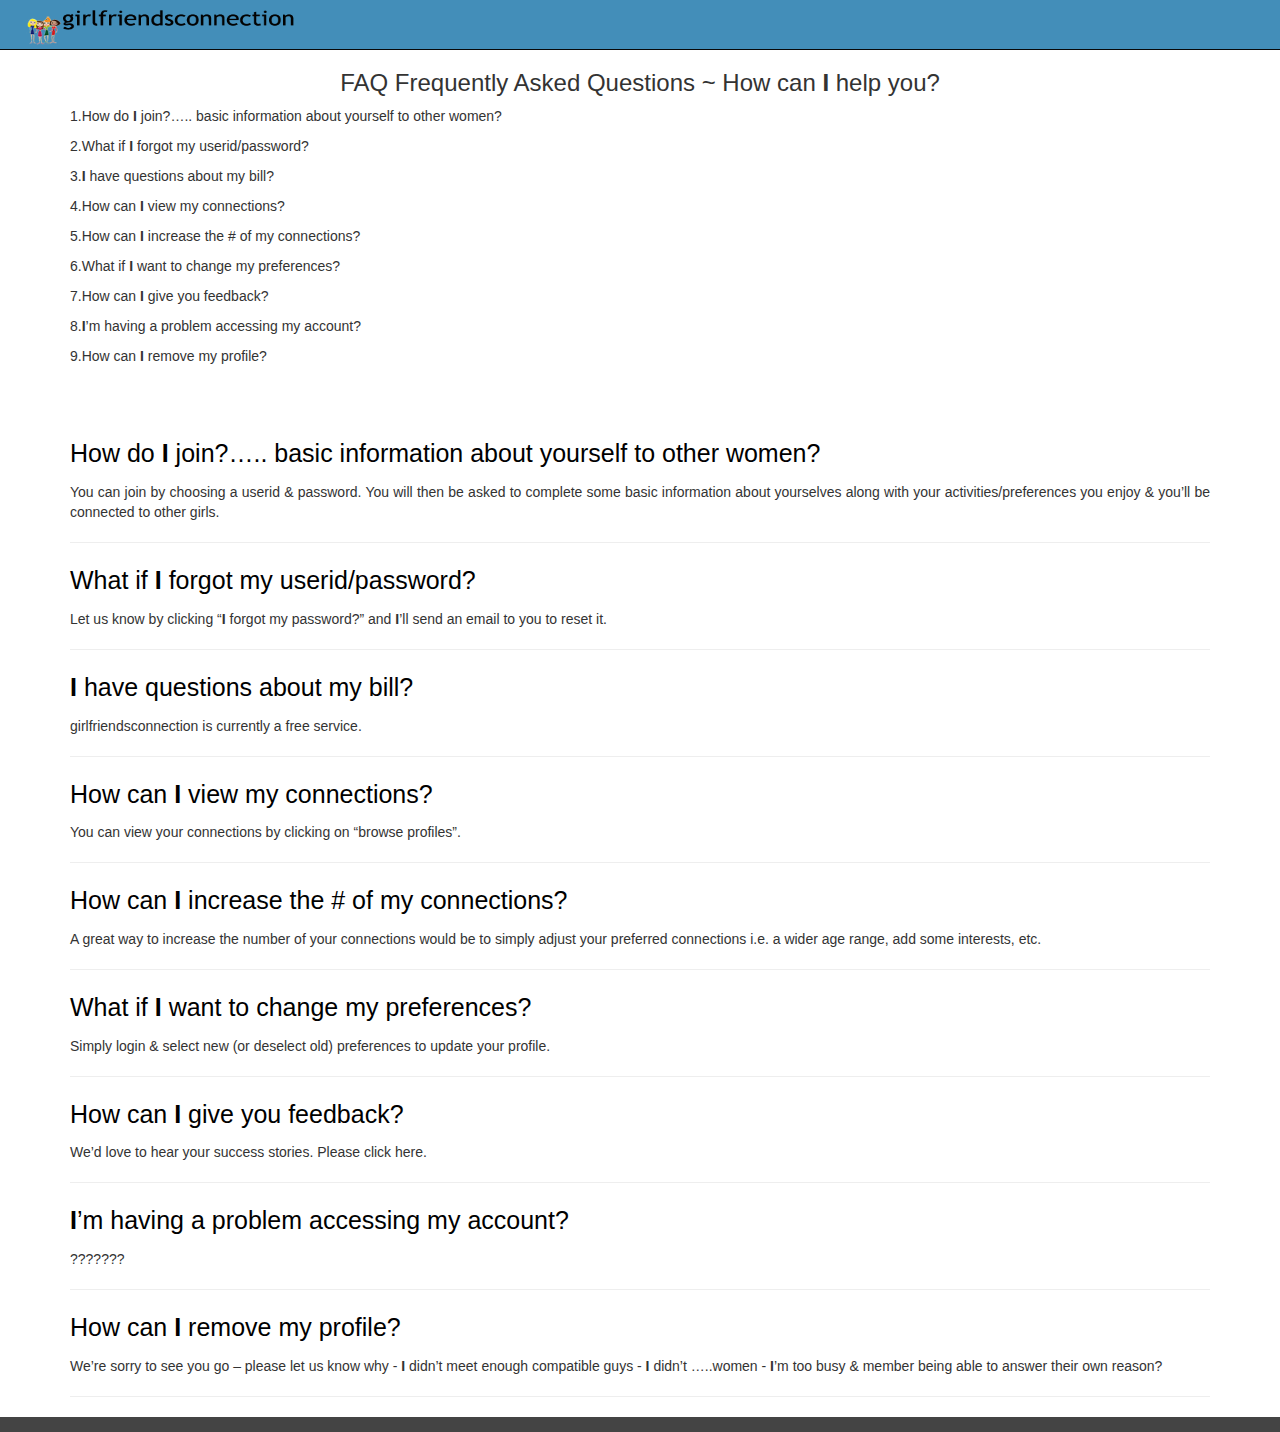
<file: FAQ - Copy.html>
<!DOCTYPE html>

<html xmlns="http://www.w3.org/1999/xhtml">
<head runat="server">
<meta charset="utf-8">
<title>FAQ</title>
<meta name="description" content="">
<meta name="viewport" content="width=device-width, initial-scale=1">

<!-- <meta name="author" content=" studio"> -->
<meta name="viewport" content="width=device-width">
<link rel="stylesheet" href="css/style.css">
<link href="css/min768.css" rel="stylesheet" />
<link href='http://fonts.googleapis.com/css?family=Roboto+Slab:400,700,300|Roboto:400,500,300italic,300|Damion' rel='stylesheet' type='text/css'>
  <link rel="stylesheet" href="http://maxcdn.bootstrapcdn.com/bootstrap/3.3.4/css/bootstrap.min.css">
  <script src="https://ajax.googleapis.com/ajax/libs/jquery/1.11.1/jquery.min.js"></script>
  <script src="http://maxcdn.bootstrapcdn.com/bootstrap/3.3.4/js/bootstrap.min.js"></script>
<style>
p{
text-align:justify;
}
#p1{
font:bold;
color:black;
font-size:25px;
}
#p2{
text-align:center;
}
#p3{
float:right;
}
</style>
</head>
<body style="background: url('http://betabullsapp.github.io/ddc/images/bubles.png') no-repeat 50% 50%;">
    <!-- BEGIN HEADER -->
   <nav class="navbar navbar-inverse navbar-fixed-top" style="background-color:#438eb9">
  <div class="container-fluid" style="margin-top:10px">
    <div class="navbar-header">
      <img src="images/girlfriendslogo.png" style="width:280px;height:35px;"/>
    </div>
    
  </div>
</nav>
  
	<section style="padding:50px 0 0 0">
	  <div class="container" >
	       <h3>FAQ Frequently Asked Questions  ~ How can <b>I</b> help you? </h3>
	       <p>1.How do <b>I</b> join?….. basic information about yourself to other women?</p>
		  <p>2.What if <b>I</b> forgot my userid/password?</p>
		  <p>3.<b>I</b > have questions about my bill?</p>
		  <p>4.How can <b>I</b> view my connections?</p>
		  <p>5.How can <b>I</b> increase the # of my connections?</p>
		  <p>6.What if <b>I</b> want to change my preferences?</p>
		  <p>7.How can <b>I</b> give you feedback? </p>
		  <p>8.<b>I</b>’m having a problem accessing my account?</p>
		  <p>9.How can <b>I</b> remove my profile?</p>
		 <!--  <p>10.How can i stop email notifications?</p> -->
		  <br><br><br>
		  
		  
		  
		  
		  <p id="p1">How do <b>I</b> join?….. basic information about yourself to other women?</p>
		  <p>You can join by choosing a userid & password. You will then be asked to complete some basic information about yourselves along with your activities/preferences you enjoy & you’ll be connected to other girls.</p><hr>
		  <p id="p1">What if <b>I</b> forgot my userid/password?</p>
		  <p>Let us know by clicking “<b>I</b> forgot my password?” and <b>I</b>’ll send an email to you to reset it.</p><hr>
		  <p id="p1"><b>I</b> have questions about my bill?</p>
		  <p>girlfriendsconnection is currently a free service.</p><hr>
		  <p id="p1">How can <b>I</b> view my connections?</p>
		  <p>You can view your connections by clicking on “browse profiles”.</p><hr>
		  <p id="p1">How can <b>I</b> increase the # of my connections?</p>
		  <p>A great way to increase the number of your connections would be to simply adjust your preferred connections i.e. a wider age range, add some interests, etc.<p><hr>
		  
		  <p id="p1">What if <b>I</b> want to change my preferences?</p>
		  <p>Simply login & select new (or deselect old) preferences to update your profile.</p><hr>
		  <p id="p1">How can <b>I</b> give you feedback? </p>
		  <p>We’d love to hear your success stories.  Please click here.</p><hr>
		  <p id="p1"><b>I</b>’m having a problem accessing my account?</p>
		  <p>???????</p><hr>
		  <p id="p1">How can <b>I</b> remove my profile?</p>
		 <p> We’re sorry to see you go – please let us know why   
                -   <b>I</b> didn’t meet enough compatible guys
				-   <b>I</b> didn’t …..women
				
                 -  <b>I</b>’m too busy & member being able to answer their own reason?</p><hr>
		  <!-- <p id="p1">how can i stop email notifications?</p> -->
		  
		 
		  
		  
		  
		  
		  
		  
		  
		  
		  
		  
		  
		  
		  
		  
		  
		  
		  
		  
		  
	 </div>
		
	  </section> 
	 
      
  <div id="to_the_top"></div>
   <footer>
    <div class="container">
      <!-- Begin of  .social --> 
     <!-- <small> &copy; Copyright 2015 <a href="http://www.kjconnections.com/">kjconnections.com</a></small>	-->
    </div>
  </footer>
<div>

  <!-- JavaScript at the bottom for fast page loading -->
  <script src="js/jquery-1.10.2.min.js"></script>
  <script src="js/jquery.autosize.js"></script>
  <script src="js/selectivizr-min.js"></script>
  <script src="js/jquery.flexisel.js"></script>
  <script src="js/jquery.flexslider-min.js"></script>
  <script src="js/jquery.inview.min.js"></script>
  <script src="js/jquery.colorbox-min.js"></script>
  <script src="js/jquery.validate.js"></script>
  <script src="js/init.js"></script>

  <!-- Make visible media queries to IE7 , IE8 (visible only on server or localhost) -->
    <link href="http://externalcdn.com/respond-proxy.html" id="respond-proxy" rel="respond-proxy" />
    <script src="js/respond.src.js"></script>
    <script src="js/modernizr-2.6.2.js"></script>
   
<style>
.carousel-inner {
    position: relative !important;
    overflow: hidden !important;
    width: 100% !important;
}
</style>


</body>
</html>
</file>
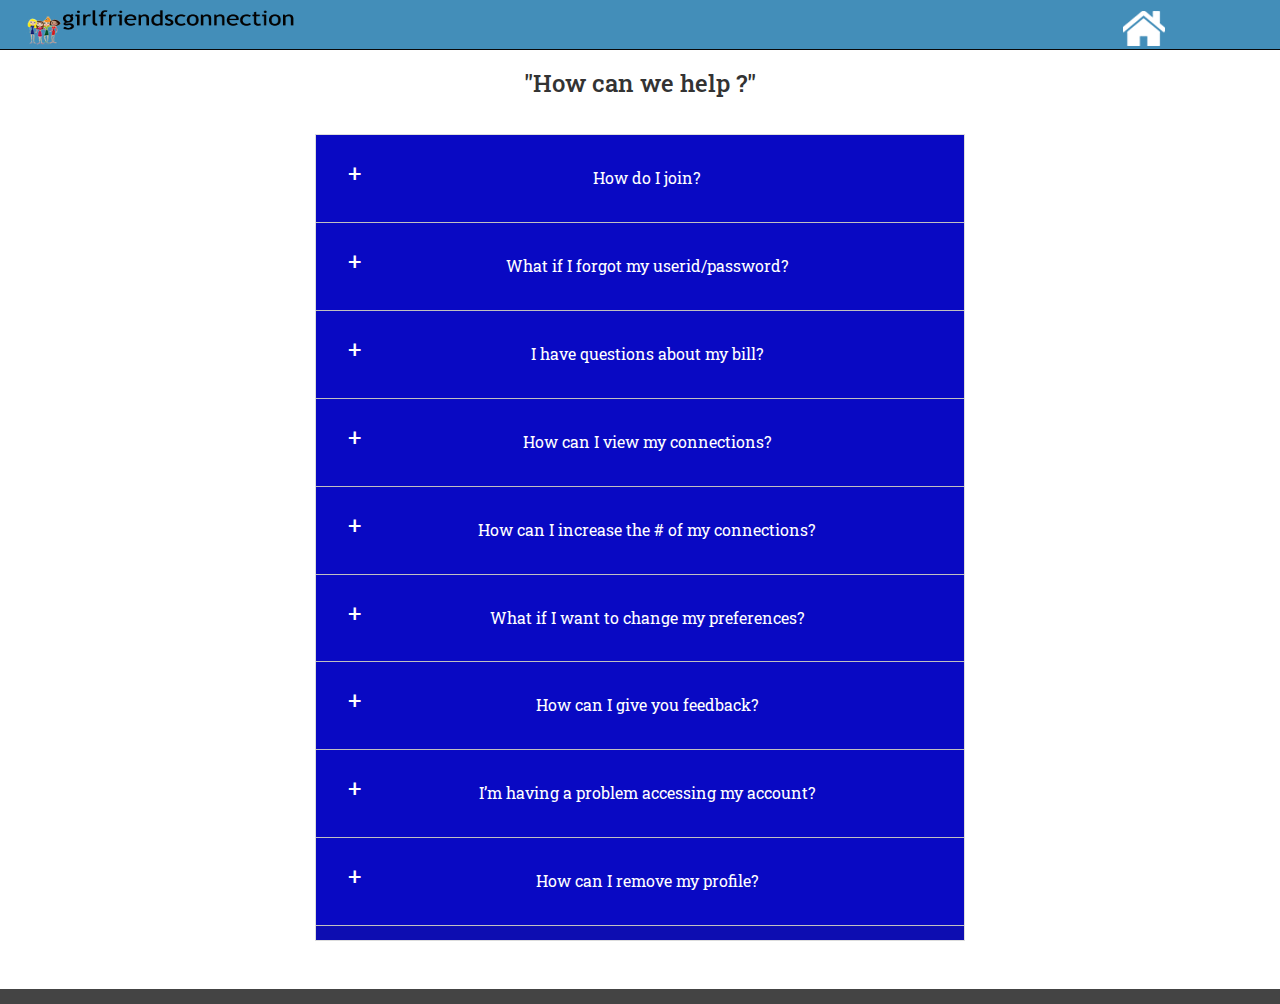
<file: FAQ1.html>
<!DOCTYPE html>

<html xmlns="http://www.w3.org/1999/xhtml">
<head runat="server">
<meta charset="utf-8">
<title>FAQ</title>
<meta name="description" content="">
<meta name="viewport" content="width=device-width, initial-scale=1">

<!-- <meta name="author" content=" studio"> -->
<meta name="viewport" content="width=device-width">
<link rel="stylesheet" href="css/style.css">
<link href="css/min768.css" rel="stylesheet" />
<link href='http://fonts.googleapis.com/css?family=Roboto+Slab:400,700,300|Roboto:400,500,300italic,300|Damion' rel='stylesheet' type='text/css'>
  <link rel="stylesheet" href="http://maxcdn.bootstrapcdn.com/bootstrap/3.3.4/css/bootstrap.min.css">
  <script src="https://ajax.googleapis.com/ajax/libs/jquery/1.11.1/jquery.min.js"></script>
  <script src="http://maxcdn.bootstrapcdn.com/bootstrap/3.3.4/js/bootstrap.min.js"></script>
<style>
p{
text-align:justify;
}
#p1{
font:bold;
color:black;
font-size:25px;
}
#p2{
text-align:center;
}
#p3{
float:right;
}

<!-- accordion -->
* {
  -moz-box-sizing: border-box;
  -webkit-box-sizing: border-box;
  box-sizing: border-box;
}

body { font-family: "Roboto Slab", serif; }

h1 {
  font-size: 2em;
  padding: 1em;
  text-align: center;
  font-family:inherit;
}

.accordion dl { border: 1px solid #ddd; }

.accordion dl:after {
  content: "";
  display: block;
  height: 1em;
  width: 100%;
  background-color: #0D0DB1
}

.accordion dt > a {
  text-align: center;
  font-weight: 400;
  padding: 2em;
  display: block;
  text-decoration: none;
  color: #fff;
  -webkit-transition: background-color 0.5s ease-in-out;
  -moz-transition: background-color 0.5s ease-in-out;
  transition: background-color 0.5s ease-in-out;
      font-family: "Roboto Slab", serif;
    font-size: 16px;
}

.accordion dd {
  background-color: #eee;
  font-size: 1em;
  line-height: 1.5em;
}

.accordion dd > p {
  padding: 1em 2em 1em 2em;
  margin: 0;
}

.accordion {
  position: relative;
  background-color: #eee;
}

.container1 {
  max-width: 650px;
  margin: 0 auto;
  padding: 2em 0 2em 0;
}

.accordionTitle {
  background-color: #0909C3;
    border-bottom: 1px solid #C1C0C0;
}

.accordionTitle:before {
  content: "+";
  font-size: 1.5em;
  line-height: 0.5em;
  float: left;
  -moz-transition: -moz-transform 0.3s ease-in-out;
  -o-transition: -o-transform 0.3s ease-in-out;
  -webkit-transition: -webkit-transform 0.3s ease-in-out;
  transition: transform 0.3s ease-in-out;
}

.accordionTitle:hover { background-color: #0D0DB1; }

.accordionTitleActive { background-color: #0D0DB1; }

.accordionTitleActive:before {
  -webkit-transform: rotate(-225deg);
  -moz-transform: rotate(-225deg);
  transform: rotate(-225deg);
}

.accordionItem {
  height: auto;
  overflow: hidden;
}
@media all {

.accordionItem {
  max-height: 50em;
  -moz-transition: max-height 1s;
  -o-transition: max-height 1s;
  -webkit-transition: max-height 1s;
  transition: max-height 1s;
}
}
@media screen and (min-width: 48em) {

.accordionItem {
  max-height: 15em;
  -moz-transition: max-height 0.5s;
  -o-transition: max-height 0.5s;
  -webkit-transition: max-height 0.5s;
  transition: max-height 0.5s;
}
}

.accordionItemCollapsed { max-height: 0; }

.animateIn {
  -webkit-animation-name: accordionIn;
  -webkit-animation-duration: 0.65s;
  -webkit-animation-iteration-count: 1;
  -webkit-animation-direction: normal;
  -webkit-animation-timing-function: ease-in-out;
  -webkit-animation-fill-mode: both;
  -webkit-animation-delay: 0s;
  -moz-animation-name: normal;
  -moz-animation-duration: 0.65s;
  -moz-animation-iteration-count: 1;
  -moz-animation-direction: alternate;
  -moz-animation-timing-function: ease-in-out;
  -moz-animation-fill-mode: both;
  -moz-animation-delay: 0s;
  animation-name: accordionIn;
  animation-duration: 0.65s;
  animation-iteration-count: 1;
  animation-direction: normal;
  animation-timing-function: ease-in-out;
  animation-fill-mode: both;
  animation-delay: 0s;
}

.animateOut {
  -webkit-animation-name: accordionOut;
  -webkit-animation-duration: 0.75s;
  -webkit-animation-iteration-count: 1;
  -webkit-animation-direction: alternate;
  -webkit-animation-timing-function: ease-in-out;
  -webkit-animation-fill-mode: both;
  -webkit-animation-delay: 0s;
  -moz-animation-name: accordionOut;
  -moz-animation-duration: 0.75s;
  -moz-animation-iteration-count: 1;
  -moz-animation-direction: alternate;
  -moz-animation-timing-function: ease-in-out;
  -moz-animation-fill-mode: both;
  -moz-animation-delay: 0s;
  animation-name: accordionOut;
  animation-duration: 0.75s;
  animation-iteration-count: 1;
  animation-direction: alternate;
  animation-timing-function: ease-in-out;
  animation-fill-mode: both;
  animation-delay: 0s;
}
 @-webkit-keyframes 
accordionIn {  0% {
 opacity: 0;
 -webkit-transform: scale(0.8);
}
 100% {
 opacity: 1;
 -webkit-transform: scale(1);
}
}
@-moz-keyframes 
accordionIn {  0% {
 opacity: 0;
 -moz-transform: scale(0.8);
}
 100% {
 opacity: 1;
 -moz-transform: scale(1);
}
}
@keyframes 
accordionIn {  0% {
 opacity: 0;
 transform: scale(0.8);
}
 100% {
 opacity: 1;
 transform: scale(1);
}
}
@-webkit-keyframes 
accordionOut {  0% {
 opacity: 1;
 -webkit-transform: scale(1);
}
 100% {
 opacity: 0;
 -webkit-transform: scale(0.8);
}
}
@-moz-keyframes 
accordionOut {  0% {
 opacity: 1;
 -moz-transform: scale(1);
}
 100% {
 opacity: 0;
 -moz-transform: scale(0.8);
}
}
@keyframes 
accordionOut {  0% {
 opacity: 1;
 transform: scale(1);
}
 100% {
 opacity: 0;
 transform: scale(0.8);
}
}
<!-- End -->

</style>
</head>
<body style="background: url('http://betabullsapp.github.io/ddc/images/bubles.png') no-repeat 50% 50%;">
    <!-- BEGIN HEADER -->
   <nav class="navbar navbar-inverse navbar-fixed-top" style="background-color:#438eb9">
  <div class="container-fluid" style="margin-top:10px">
    <div class="navbar-header">
      <a href="index.html"> <img src="images/girlfriendslogo.png" style="width:280px;height:35px;"/></a>
    </div>
    <a href="index.html"><img src="images/home.png" align="right" style="margin-right:100px;"></a>
  </div>
</nav>
  
	<section style="padding:50px 0 0 0">
	  <div class="container" >
	       <h3>"How can we help ?"</h3>
	      <div class="container1">
  <!-- <h1>FAQ Frequently Asked Questions ~ How can we help you?</h1> -->

  <div class="accordion">
    <dl>
      <dt><a class="accordionTitle" href="#">How do I join?</a></dt>
      <dd class="accordionItem accordionItemCollapsed">
        <p>You can join by choosing a userid & password. You will then be
asked to complete some basic information about yourself along with 
activities/preferences you enjoy & you’ll be connected to other 
women.</p>
      </dd>
      <dt><a href="#" class="accordionTitle">What if I forgot my userid/password?</a></dt>
      <dd class="accordionItem accordionItemCollapsed">
        <p>Let us know by clicking “I forgot my password” and we’ll send an 

email to you to reset it.</p>
      </dd>
      <dt><a href="#" class="accordionTitle">I have questions about my bill?</a></dt>
      <dd class="accordionItem accordionItemCollapsed">
        <p>girlfriendsconnection is currently a free service.</p>
      </dd>
	  <dt><a href="#" class="accordionTitle">How can I view my connections?</a></dt>
      <dd class="accordionItem accordionItemCollapsed">
        <p>You can view your connections by clicking on “browse profiles”.</p>
      </dd>
	  <dt><a href="#" class="accordionTitle">How can I increase the # of my connections?</a></dt>
      <dd class="accordionItem accordionItemCollapsed">
        <p>A great way to increase the number of your connections would be to simply adjust your preferred connections i.e. a wider age range, add some interests, etc.</p>
      </dd>
	  <dt><a href="#" class="accordionTitle">What if I want to change my preferences?</a></dt>
      <dd class="accordionItem accordionItemCollapsed">
        <p>Simply login & select new (or deselect old) preferences to update 

your profile.</p>
      </dd>
	  <dt><a href="#" class="accordionTitle">How can I give you feedback?</a></dt>
      <dd class="accordionItem accordionItemCollapsed">
        <p>We’d love to hear your success stories. Please provide your feedback through <a href="index.html" style="color:#438eb9">"Contact Us"</a> form.</p>
      </dd>
	  <dt><a href="#" class="accordionTitle">I’m having a problem accessing my account?</a></dt>
      <dd class="accordionItem accordionItemCollapsed">
        <p>Please write to us through <a href="index.html" style="color:#438eb9">"Contact Us" </a>form regarding the issue you are facing. We will be happy to help you.</p>
      </dd>
	  <dt><a href="#" class="accordionTitle">How can I remove my profile?</a></dt>
      <dd class="accordionItem accordionItemCollapsed">
        <p>You can delete your account by clicking on "Delete Account" from your profile page.</p>
      </dd>
    </dl>
  </div>
</div>
	 </div>
		
	  </section> 
	 
      
  <div id="to_the_top"></div>
   <footer>
    <div class="container">
      <!-- Begin of  .social --> 
     <!-- <small> &copy; Copyright 2015 <a href="http://www.kjconnections.com/">kjconnections.com</a></small>	-->
    </div>
  </footer>
<div>

  <!-- JavaScript at the bottom for fast page loading -->
  <script src="js/jquery-1.10.2.min.js"></script>
  <script src="js/jquery.autosize.js"></script>
  <script src="js/selectivizr-min.js"></script>
  <script src="js/jquery.flexisel.js"></script>
  <script src="js/jquery.flexslider-min.js"></script>
  <script src="js/jquery.inview.min.js"></script>
  <script src="js/jquery.colorbox-min.js"></script>
  <script src="js/jquery.validate.js"></script>
  <script src="js/init.js"></script>

  <!-- Make visible media queries to IE7 , IE8 (visible only on server or localhost) -->
    <link href="http://externalcdn.com/respond-proxy.html" id="respond-proxy" rel="respond-proxy" />
    <script src="js/respond.src.js"></script>
    <script src="js/modernizr-2.6.2.js"></script>
   
<style>
.carousel-inner {
    position: relative !important;
    overflow: hidden !important;
    width: 100% !important;
}
</style>
<script>
/*!
 * classie - class helper functions
 * from bonzo https://github.com/ded/bonzo
 * 
 * classie.has( elem, 'my-class' ) -> true/false
 * classie.add( elem, 'my-new-class' )
 * classie.remove( elem, 'my-unwanted-class' )
 * classie.toggle( elem, 'my-class' )
 */

/*jshint browser: true, strict: true, undef: true */
/*global define: false */

( function( window ) {

'use strict';

// class helper functions from bonzo https://github.com/ded/bonzo

function classReg( className ) {
  return new RegExp("(^|\\s+)" + className + "(\\s+|$)");
}

// classList support for class management
// altho to be fair, the api sucks because it won't accept multiple classes at once
var hasClass, addClass, removeClass;

if ( 'classList' in document.documentElement ) {
  hasClass = function( elem, c ) {
    return elem.classList.contains( c );
  };
  addClass = function( elem, c ) {
    elem.classList.add( c );
  };
  removeClass = function( elem, c ) {
    elem.classList.remove( c );
  };
}
else {
  hasClass = function( elem, c ) {
    return classReg( c ).test( elem.className );
  };
  addClass = function( elem, c ) {
    if ( !hasClass( elem, c ) ) {
      elem.className = elem.className + ' ' + c;
    }
  };
  removeClass = function( elem, c ) {
    elem.className = elem.className.replace( classReg( c ), ' ' );
  };
}

function toggleClass( elem, c ) {
  var fn = hasClass( elem, c ) ? removeClass : addClass;
  fn( elem, c );
}

var classie = {
  // full names
  hasClass: hasClass,
  addClass: addClass,
  removeClass: removeClass,
  toggleClass: toggleClass,
  // short names
  has: hasClass,
  add: addClass,
  remove: removeClass,
  toggle: toggleClass
};

// transport
if ( typeof define === 'function' && define.amd ) {
  // AMD
  define( classie );
} else {
  // browser global
  window.classie = classie;
}

})( window );

//fake jQuery
var $ = function(selector){
  return document.querySelector(selector);
}
var accordion = $('.accordion');





//add event listener to all anchor tags with accordion title class
accordion.addEventListener("click",function(e) {
  e.stopPropagation();
  e.preventDefault();
  if(e.target && e.target.nodeName == "A") {
    var classes = e.target.className.split(" ");
    if(classes) {
      for(var x = 0; x < classes.length; x++) {
        if(classes[x] == "accordionTitle") {
          var title = e.target;

          //next element sibling needs to be tested in IE8+ for any crashing problems
          var content = e.target.parentNode.nextElementSibling;
          
          //use classie to then toggle the active class which will then open and close the accordion
         
          classie.toggle(title, 'accordionTitleActive');
          //this is just here to allow a custom animation to treat the content
          if(classie.has(content, 'accordionItemCollapsed')) {
            if(classie.has(content, 'animateOut')){
              classie.remove(content, 'animateOut');
            }
            classie.add(content, 'animateIn');

          }else{
             classie.remove(content, 'animateIn');
             classie.add(content, 'animateOut');
          }
          //remove or add the collapsed state
          classie.toggle(content, 'accordionItemCollapsed');



          
        }
      }
    }
    
  }
});
</script>
<script>
  (function(i,s,o,g,r,a,m){i['GoogleAnalyticsObject']=r;i[r]=i[r]||function(){
  (i[r].q=i[r].q||[]).push(arguments)},i[r].l=1*new Date();a=s.createElement(o),
  m=s.getElementsByTagName(o)[0];a.async=1;a.src=g;m.parentNode.insertBefore(a,m)
  })(window,document,'script','//www.google-analytics.com/analytics.js','ga');

  ga('create', 'UA-46156385-1', 'cssscript.com');
  ga('send', 'pageview');

</script>

</body>
</html>
</file>
<file: css/style.css>
/* --------------------------------------------------------------------------------------
+
+   AUTHOR: ThemeStreet.net - support@themestreet.net
+
-------------------------------------------------------------------------------------- */
/* --------------------------------------------------------------------------------------
+
+ BASIC STYLES
+
-------------------------------------------------------------------------------------- */
html, body, div, span, applet, object, iframe,
h1, h2, h3, h4, h5, h6, p, blockquote, pre,
a, abbr, acronym, address, big, cite, code,
del, dfn, em, img, ins, kbd, q, s, samp,
small, strike, strong, sub, sup, tt, var,
b, u, i, center,
dl, dt, dd, ol, ul, li,
fieldset, form, label, legend,
table, caption, tbody, tfoot, thead, tr, th, td,
article, aside, canvas, details, embed,
figure, figcaption, footer, header, hgroup,
menu, nav, output, ruby, section, summary,
time, mark, audio, video {
  margin: 0;
  padding: 0;
  border: 0;
  font-size: 100%;
  font: inherit;
  vertical-align: baseline;
}

body {
  line-height: 1;
}

ol, ul {
  list-style: none;
}

table {
  border-collapse: collapse;
  border-spacing: 0;
}

caption, th, td {
  text-align: left;
  font-weight: normal;
  vertical-align: middle;
}

q, blockquote {
  quotes: none;
}
q:before, q:after, blockquote:before, blockquote:after {
  content: "";
  content: none;
}

a img {
  border: none;
}

article, aside, details, figcaption, figure, footer, header, hgroup, menu, nav, section, summary {
  display: block;
}

/* --------------------------------------------------------------------------------------
+
+ VARIABLES
+
-------------------------------------------------------------------------------------- */
/* --------------------------------------------------------------------------------------
+
+ MIXINS
+
-------------------------------------------------------------------------------------- */
/* LINE-HIGH */
/* BOX SIZING */
/* HIDE TEXT*/
body {
  color: #5e5e5b;
  font-family: "Roboto", sans-serif;
  font-size: 12px;
  line-height: 1.5;
  -webkit-font-smoothing: antialiased;
}
body * {
  -webkit-transition: all 0.4s ease;
  -moz-transition: all 0.4s ease;
  -ms-transition: all 0.4s ease;
  -o-transition: all 0.4s ease;
  transition: all 0.4s ease;
}

h1, h2, h3, h4, h5, h6 {
  line-height: 1;
  font-family: "Roboto Slab", serif;
  color: #f40e63;
  margin-bottom: 20px;
}

h1 {
  font-size: 24px;
  margin-bottom: 10px;
  font-weight: bold;
}

h2 {
  font-family: "Damion", cursive;
  font-size: 18px;
  color: #0e5f78;
}

a {
  outline: none;
  /* removing outline in Mozilla */
  -webkit-transition: all 0.2s ease;
  -moz-transition: all 0.2s ease;
  -ms-transition: all 0.2s ease;
  -o-transition: all 0.2s ease;
  transition: all 0.2s ease;
  text-decoration: none;
  color: #c5c5c5;
}
a:active {
  background-color: transparent;
}
a:hover {
  color: #777777;
}

p {
  margin-bottom: 20px;
  clear: both;
}

img {
  vertical-align: top;
}

table {
  width: 100%;
}

strong {
  font-weight: bold;
}

.clearfix {
  *zoom: 1;
}
.clearfix:after {
  content: "";
  display: table;
  clear: both;
}

::-moz-selection {
  background: black;
  color: white;
  text-shadow: none;
}

::selection {
  background: black;
  color: white;
  text-shadow: none;
}

.hide {
  display: none !important;
}

button:hover,
input[type="submit"]:hover,
label {
  cursor: pointer;
}

textarea {
  margin: 0;
  /* removing margin in Mozilla */
  overflow: auto;
  /* for IE and older browsers */
}

/* align checkboxes, radios, text inputs with their label */
input[type="radio"] {
  vertical-align: text-bottom;
}

input[type="checkbox"] {
  vertical-align: bottom;
  *vertical-align: baseline;
}

input:focus,
textarea:focus,
button:focus {
  outline: none;
}

button::-moz-focus-inner,
input[type="submit"]::-moz-focus-inner {
  border: 0;
  padding: 0;
}

.social-sprite, .social-b, .social-fb, .social-in, .social-p, .social-s, .social-t, .social-tw, .social-v {
  background: url('../images/social-s67c78b8755.png') no-repeat;
}

.social-b {
  background-position: 0 0;
  height: 20px;
  width: 20px;
}
.social-b:hover, .social-b.b_hover, .social-b.b-hover {
  background-position: 0 -20px;
}

.social-fb {
  background-position: 0 -240px;
  height: 20px;
  width: 20px;
}
.social-fb:hover, .social-fb.fb_hover, .social-fb.fb-hover {
  background-position: 0 -260px;
}

.social-in {
  background-position: 0 -300px;
  height: 20px;
  width: 20px;
}
.social-in:hover, .social-in.in_hover, .social-in.in-hover {
  background-position: 0 -280px;
}

.social-p {
  background-position: 0 -120px;
  height: 20px;
  width: 20px;
}
.social-p:hover, .social-p.p_hover, .social-p.p-hover {
  background-position: 0 -140px;
}

.social-s {
  background-position: 0 -180px;
  height: 20px;
  width: 20px;
}
.social-s:hover, .social-s.s_hover, .social-s.s-hover {
  background-position: 0 -160px;
}

.social-t {
  background-position: 0 -200px;
  height: 20px;
  width: 20px;
}
.social-t:hover, .social-t.t_hover, .social-t.t-hover {
  background-position: 0 -220px;
}

.social-tw {
  background-position: 0 -40px;
  height: 20px;
  width: 20px;
}
.social-tw:hover, .social-tw.tw_hover, .social-tw.tw-hover {
  background-position: 0 -60px;
}

.social-v {
  background-position: 0 -80px;
  height: 20px;
  width: 20px;
}
.social-v:hover, .social-v.v_hover, .social-v.v-hover {
  background-position: 0 -100px;
}

ul.disc {
  margin-bottom: 20px;
}
ul.disc li {
  position: relative;
  padding-left: 15px;
}
ul.disc li:before {
  content: '';
  position: absolute;
  left: 0;
  top: 5px;
  width: 5px;
  height: 5px;
  -webkit-border-radius: 3px;
  -moz-border-radius: 3px;
  -ms-border-radius: 3px;
  -o-border-radius: 3px;
  border-radius: 3px;
  -webkit-background-clip: padding;
  -moz-background-clip: padding;
  background-clip: padding-box;
  background-color: #adadb5;
  display: block;
}

#to_the_top {
  position: fixed;
  bottom: 30px;
  right: 30px;
  display: none;
  width: 60px;
  height: 60px;
  cursor: pointer;
  background: url('../images/top.png') no-repeat 0 0;
  z-index: 1000000;
  -webkit-transition: none;
  -moz-transition: none;
  -ms-transition: none;
  -o-transition: none;
  transition: none;
}
#to_the_top:hover {
  background-position: 0 -60px;
}

/* --------------------------------------------------------------------------------------
+
+ LAYOUT
+
-------------------------------------------------------------------------------------- */
.container {
  margin: 0 auto;
  width: 100%;
  padding: 0 2%;
  -webkit-box-sizing: border-box;
  -moz-box-sizing: border-box;
  box-sizing: border-box;
  position: relative;
}

.left {
  float: left;
}

.right {
  float: right;
}

/* --------------------------------------------------------------------------------------
+
+ BUTTONS
+
-------------------------------------------------------------------------------------- */
.btn {
  text-align: center;
  color: white;
  background: #f40e63;
  border: none;
  -webkit-border-radius: 5px;
  -moz-border-radius: 5px;
  -ms-border-radius: 5px;
  -o-border-radius: 5px;
  border-radius: 5px;
  -webkit-transition: all 0.3s ease;
  -moz-transition: all 0.3s ease;
  -ms-transition: all 0.3s ease;
  -o-transition: all 0.3s ease;
  transition: all 0.3s ease;
  font-family: "Roboto Slab", serif;
  height: 30px;
  line-height: 30px;
  -webkit-background-clip: padding;
  -moz-background-clip: padding;
  background-clip: padding-box;
  -webkit-box-shadow: 0 1px 1px #b70245;
  -moz-box-shadow: 0 1px 1px #b70245;
  box-shadow: 0 1px 1px #b70245;
  text-transform: uppercase;
  padding: 0 20px;
  font-size: 14px;
  font-weight: bold;
}
.btn:hover {
  background: #d0004c;
  color: #fff;
}
.btn.large_btn {
  height: 40px;
  line-height: 40px;
  display: inline-block;
}

/* --------------------------------------------------------------------------------------
+
+ FORMS
+
-------------------------------------------------------------------------------------- */
/* MAIN PART */
input[type="text"], input[type="email"], input[type="password"], textarea {
  vertical-align: middle;
  color: #5e5e5b;
  background-color: white;
  padding: 0 20px;
  -webkit-transition: all 0.4s ease;
  -moz-transition: all 0.4s ease;
  -ms-transition: all 0.4s ease;
  -o-transition: all 0.4s ease;
  transition: all 0.4s ease;
  -webkit-border-radius: 5px;
  -moz-border-radius: 5px;
  -ms-border-radius: 5px;
  -o-border-radius: 5px;
  border-radius: 5px;
  font-family: "Roboto", sans-serif;
  width: 100%;
  height: 36px;
  line-height: 36px;
  -webkit-box-sizing: border-box;
  -moz-box-sizing: border-box;
  box-sizing: border-box;
  border: 2px solid #d8dee0;
  -webkit-box-shadow: none;
  -moz-box-shadow: none;
  box-shadow: none;
  font-size: 14px;
}
input[type="text"]:hover, input[type="text"]:focus, input[type="email"]:hover, input[type="email"]:focus, input[type="password"]:hover, input[type="password"]:focus, textarea:hover, textarea:focus {
  background-color: #fff;
  border: 2px solid #075c76;
}
input[type="text"].placeholder, input[type="email"].placeholder, input[type="password"].placeholder, textarea.placeholder {
  color: #c5c5c5;
}
input[type="text"].error, input[type="email"].error, input[type="password"].error, textarea.error {
  border: 2px solid #ff605a;
  color: #ff605a;
}

input {
  max-width: 364px;
  display: block;
}
#contact input {
  margin: 0 auto 10px;
}

textarea {
  min-height: 137px;
  resize: none;
  max-width: 364px;
  margin: 0 auto;
  -webkit-box-sizing: border-box;
  -moz-box-sizing: border-box;
  box-sizing: border-box;
  display: block;
}
#contact textarea {
  margin-bottom: 10px;
}

/*hack for opera*/
x:-o-prefocus, textarea {
  padding-top: 5px;
}

input[type="radio"] {
  display: none !important;
}

.radio {
  font-size: 14px;
  display: inline-block;
  margin-left: 10px;
}
.radio:first-of-type {
  margin-right: 0;
}

.radio span {
  display: inline-block;
  width: 30px;
  height: 39px;
  margin: 1px 10px 0 0;
  vertical-align: middle;
  background: url('../images/boy.png') no-repeat 0 0;
  cursor: pointer;
  -webkit-transition: none;
  -moz-transition: none;
  -ms-transition: none;
  -o-transition: none;
  transition: none;
}
.radio span.girl {
  width: 16px;
  background: url('../images/girl.png') no-repeat 0 0;
}

.input, .textarea {
  position: relative;
}

label.error {
  right: 10px;
  color: #f40e63;
  position: absolute;
  margin-top: -32px;
}

/* --------------------------------------------------------------------------------------
+
+ HEADER
+
-------------------------------------------------------------------------------------- */
header {
 /*  background-color: white; */
  height: 506px;
  background: url('../images/girlfriends4.png') no-repeat 50% 0;
  border-top: 3px solid #075c76;
  -webkit-box-sizing: border-box;
  -moz-box-sizing: border-box;
  box-sizing: border-box;
}
header #logo {
  width: 130px;
  height: 117px;
  display: block;
  background: url('../images/logo.png') no-repeat 50% 0;
  float: left;
  margin-top: -3px;
}
header .signin {
  float: right;
  padding-top: 25px;
}
header .signin li {
  float: left;
}
header .signin li + li {
  margin-left: 20px;
}
header .signin li span {
  display: none;
}
header .signin a {
  font-size: 14px;
  font-family: "Roboto Slab", serif;
  color: #176278;
  font-weight: bold;
  text-transform: uppercase;
}
header .signin a:hover {
  color: #fff;
  text-shadow: 0 1px 0 #075973;
}
header nav {
  background-color: #fff;
  -webkit-border-radius: 5px;
  -moz-border-radius: 5px;
  -ms-border-radius: 5px;
  -o-border-radius: 5px;
  border-radius: 5px;
  height: 39px;
  position: absolute;
  width: 96%;
  -webkit-box-sizing: border-box;
  -moz-box-sizing: border-box;
  box-sizing: border-box;
  top: 133px;
  left: 50%;
  margin-left: -48%;
  font-family: "Roboto Slab", serif;
  font-weight: bold;
  padding: 4px;
  cursor: pointer;
  z-index: 1000;
}
header nav.fixed {
  position: fixed;
  top: 0;
  background-color: #007ba2;
  z-index: 10000;
}
header nav.fixed span {
  background-color: #fff;
}
header nav * {
  font-size: 14px;
  text-transform: uppercase;
}
header nav:hover span {
  background-color: #007ba2;
  color: #c5c5c5;
  background-position: 100% -100px;
}
header nav span {
  color: #176178;
  height: 31px;
  line-height: 31px;
  display: block;
  padding: 0 20px;
  position: relative;
}
header nav span:hover {
  color: #fff;
}
header nav span:hover b {
  background-position: 0 -8px;
}
header nav span.active {
  background-color: #007ba2;
  color: #c5c5c5;
  background-position: 100% -100px;
}
header nav span.active b {
  background-position: 0 -8px;
}
header nav span b {
  position: absolute;
  top: 50%;
  margin-top: -2px;
  height: 8px;
  width: 16px;
  display: block;
  right: 20px;
  background: url('../images/arrow_nav.png') no-repeat 0 0;
  -webkit-transition: none;
  -moz-transition: none;
  -ms-transition: none;
  -o-transition: none;
  transition: none;
}
header nav ul {
  padding: 3px 20px 1px;
  background-color: #007ba2;
  display: block;
  filter: progid:DXImageTransform.Microsoft.Alpha(Opacity=0);
  opacity: 0;
  visibility: hidden;
  -webkit-border-radius: 0 0 5px 5px;
  -moz-border-radius: 0 0 5px 5px;
  -ms-border-radius: 0 0 5px 5px;
  -o-border-radius: 0 0 5px 5px;
  border-radius: 0 0 5px 5px;
  height: 0;
  -webkit-transition: all 0.01s ease;
  -moz-transition: all 0.01s ease;
  -ms-transition: all 0.01s ease;
  -o-transition: all 0.01s ease;
  transition: all 0.01s ease;
}
.ie8 header nav ul {
  filter: progid:DXImageTransform.Microsoft.Alpha(Opacity=100);
  opacity: 1;
  visibility: visible;
}
header nav ul.active {
  filter: progid:DXImageTransform.Microsoft.Alpha(Opacity=100);
  opacity: 1;
  visibility: visible;
  height: auto;
  -webkit-transition: all 0.2s ease;
  -moz-transition: all 0.2s ease;
  -ms-transition: all 0.2s ease;
  -o-transition: all 0.2s ease;
  transition: all 0.2s ease;
}
header nav ul.active li {
  filter: progid:DXImageTransform.Microsoft.Alpha(Opacity=100);
  opacity: 1;
  visibility: visible;
  -webkit-transition: all 0.3s ease 0.1s;
  -moz-transition: all 0.3s ease 0.1s;
  -ms-transition: all 0.3s ease 0.1s;
  -o-transition: all 0.3s ease 0.1s;
  transition: all 0.3s ease 0.1s;
}
header nav ul li {
  border-top: 2px solid #006c8e;
  filter: progid:DXImageTransform.Microsoft.Alpha(Opacity=0);
  opacity: 0;
  visibility: hidden;
  -webkit-transition: all 0.01s ease;
  -moz-transition: all 0.01s ease;
  -ms-transition: all 0.01s ease;
  -o-transition: all 0.01s ease;
  transition: all 0.01s ease;
}
.ie8 header nav ul li {
  filter: progid:DXImageTransform.Microsoft.Alpha(Opacity=100);
  opacity: 1;
  visibility: visible;
}
header nav ul a {
  color: #c5c5c5;
  height: 30px;
  line-height: 30px;
  display: block;
}
header nav ul a:hover {
  color: #fff;
}
header .register {
  text-align: center;
  width: 96%;
  left: 50%;
  margin-left: -48%;
  background-color: #227da5;
  background-color: rgba(0, 123, 162, 0.7);
  padding: 25px 12px;
  -webkit-box-sizing: border-box;
  -moz-box-sizing: border-box;
  box-sizing: border-box;
  position: absolute;
  top: 196px;
  -webkit-border-radius: 5px;
  -moz-border-radius: 5px;
  -ms-border-radius: 5px;
  -o-border-radius: 5px;
  border-radius: 5px;
  z-index: 10;
}
header .register * {
  color: #fff !important;
}
header .register h1 {
  margin-bottom: 0;
  font-size: 30px;
  font-weight: 400;
  line-height: 1.2;
  text-shadow: 0 2px 2px rgba(8, 90, 115, 0.75);
}
header .register h2 {
  line-height: 1.2;
  font-weight: 300;
  font-family: "Roboto Slab", serif;
  text-shadow: 0 2px 2px rgba(8, 90, 115, 0.75);
}
header .register h2, header .register p {
  margin-bottom: 10px;
}
header .register p {
  font-weight: 300;
  font-size: 16px;
}
header .register .btn {
  -webkit-border-radius: 5px;
  -moz-border-radius: 5px;
  -ms-border-radius: 5px;
  -o-border-radius: 5px;
  border-radius: 5px;
  -webkit-background-clip: padding;
  -moz-background-clip: padding;
  background-clip: padding-box;
  background-color: #f30e63;
  -webkit-box-shadow: 0 1px 1px #b70245;
  -moz-box-shadow: 0 1px 1px #b70245;
  box-shadow: 0 1px 1px #b70245;
  background-image: url('images/register_btn.jpg');
  background-size: 100%;
  background-image: -webkit-gradient(linear, 50% 100%, 50% 0%, color-stop(0%, #f30d63), color-stop(1.29%, #f30d63), color-stop(100%, #f75d96));
  background-image: -webkit-linear-gradient(bottom, #f30d63 0%, #f30d63 1.29%, #f75d96 100%);
  background-image: -moz-linear-gradient(bottom, #f30d63 0%, #f30d63 1.29%, #f75d96 100%);
  background-image: -o-linear-gradient(bottom, #f30d63 0%, #f30d63 1.29%, #f75d96 100%);
  background-image: -ms-linear-gradient(bottom, #f30d63 0%, #f30d63 1.29%, #f75d96 100%);
  background-image: linear-gradient(bottom, #f30d63 0%, #f30d63 1.29%, #f75d96 100%);
  white-space: nowrap;
}
header .register .btn:hover {
  background-image: url('images/register_btn_hover.jpg');
  background-size: 100%;
  background-image: -webkit-gradient(linear, 50% 0%, 50% 100%, color-stop(0%, #f30d63), color-stop(1.29%, #f30d63), color-stop(100%, #f75d96));
  background-image: -webkit-linear-gradient(top, #f30d63 0%, #f30d63 1.29%, #f75d96 100%);
  background-image: -moz-linear-gradient(top, #f30d63 0%, #f30d63 1.29%, #f75d96 100%);
  background-image: -o-linear-gradient(top, #f30d63 0%, #f30d63 1.29%, #f75d96 100%);
  background-image: -ms-linear-gradient(top, #f30d63 0%, #f30d63 1.29%, #f75d96 100%);
  background-image: linear-gradient(top, #f30d63 0%, #f30d63 1.29%, #f75d96 100%);
}

/* --------------------------------------------------------------------------------------
+
+ FOOTER
+
-------------------------------------------------------------------------------------- */
footer {
  background-color: #444444;
  text-align: center;
  padding-bottom: 15px;
}
footer .social {
  font-size: 0;
  padding-top: 15px;
}
footer .social li {
  font-size: 12px;
  width: 23px;
  height: 23px;
  display: block;
  display: inline-block;
  border: none;
  -webkit-border-radius: 50%;
  -moz-border-radius: 50%;
  -ms-border-radius: 50%;
  -o-border-radius: 50%;
  border-radius: 50%;
  -webkit-background-clip: padding;
  -moz-background-clip: padding;
  background-clip: padding-box;
  background-color: #fff;
  -webkit-box-sizing: border-box;
  -moz-box-sizing: border-box;
  box-sizing: border-box;
  margin: 0 5px;
  margin-bottom: 12px;
  padding: 2px;
  -webkit-transition: none;
  -moz-transition: none;
  -ms-transition: none;
  -o-transition: none;
  transition: none;
}
footer .social li:hover {
  background-color: #d8dee0;
  width: 23px;
  height: 23px;
  display: block;
  display: inline-block;
  border: none;
}
footer .social a {
  width: 23px;
  height: 23px;
  display: block;
  -webkit-transition: none;
  -moz-transition: none;
  -ms-transition: none;
  -o-transition: none;
  transition: none;
}
footer small {
  font-size: 12px;
  color: #fff;
}

/* --------------------------------------------------------------------------------------
+
+ CONTENT
+
-------------------------------------------------------------------------------------- */
section {
  text-align: center;
  padding: 50px 0;
}
section h1 {
  text-transform: uppercase;
}

.invert h1 {
  color: #0e5f78;
}
.invert h2 {
  color: #f40e63;
}

#search {
  background-color: #f3f6f7;
  overflow: hidden;
}
#search h1 {
  font-family: "Damion", cursive;
  color: #0e5f78;
  font-size: 42px;
  text-transform: none;
  font-weight: normal;
  text-shadow: 0 1px 1px #075973;
}
#search h2 {
  color: #5d5d5b;
  font-family: "Roboto", sans-serif;
  font-size: 14px;
  line-height: 1.28;
}
#search .row {
  width: 240px;
  margin: 0 auto;
  height: 60px;
  line-height: 60px;
  border-bottom: 1px solid #fff;
}
#search .row:first-of-type {
  border-top: 1px solid #fff;
}
#search .row.no_border {
  border-bottom: none;
}
#search .row * {
  display: inline-block;
  vertical-align: middle;
}
#search .row > span {
  color: #5e5e5b;
  margin-right: 10px;
}
#search .row > span.who {
  width: 70px;
}
#search .row input {
  width: 41px;
  padding: 0 3px;
  text-align: center;
  border: 2px solid #075c76;
}
#search .row input.x1 {
  margin-right: 10px;
}
#search .btn {
  margin-top: 20px;
}

#results h2 {
  color: #0e5f78;
}
#results .container {
  position: relative;
}

.patern {
  background: url('../images/patern.jpg') repeat 0 0;
}

#members {
  padding-left: 2%;
  padding-right: 2%;
}

#testemonials {
  overflow: hidden;
  background: url('../images/bubles-xs.png') no-repeat 50% 50%;
}
#testemonials li {
  width: 80%;
  margin: 30px auto 0;
  padding-top: 150px;
}
#testemonials li * {
  -webkit-transition: all 0.6s ease-out 0.1s;
  -moz-transition: all 0.6s ease-out 0.1s;
  -ms-transition: all 0.6s ease-out 0.1s;
  -o-transition: all 0.6s ease-out 0.1s;
  transition: all 0.6s ease-out 0.1s;
}
#testemonials li img {
  margin-top: 20px;
  margin-bottom: 30px;
}
#testemonials li:nth-child(odd) * {
  -webkit-transform: translate(1000px, 0);
  -moz-transform: translate(1000px, 0);
  -ms-transform: translate(1000px, 0);
  -o-transform: translate(1000px, 0);
  transform: translate(1000px, 0);
}
#testemonials li:nth-child(even) * {
  -webkit-transform: translate(-1000px, 0);
  -moz-transform: translate(-1000px, 0);
  -ms-transform: translate(-1000px, 0);
  -o-transform: translate(-1000px, 0);
  transform: translate(-1000px, 0);
}
#testemonials li.visible {
  -webkit-transition: all 0.6s ease-out 0.5s;
  -moz-transition: all 0.6s ease-out 0.5s;
  -ms-transition: all 0.6s ease-out 0.5s;
  -o-transition: all 0.6s ease-out 0.5s;
  transition: all 0.6s ease-out 0.5s;
}
#testemonials li.visible:nth-child(odd) * {
  -webkit-transform: translate(0, 0);
  -moz-transform: translate(0, 0);
  -ms-transform: translate(0, 0);
  -o-transform: translate(0, 0);
  transform: translate(0, 0);
}
#testemonials li.visible:nth-child(even) * {
  -webkit-transform: translate(0, 0);
  -moz-transform: translate(0, 0);
  -ms-transform: translate(0, 0);
  -o-transform: translate(0, 0);
  transform: translate(0, 0);
}
#testemonials li.visible:first-child {
  background: url('../images/woman-icon.png') no-repeat 50% 20px;
}
#testemonials li.visible:nth-child(2) {
  /*background: url('../images/love-icon.png') no-repeat 50% 20px;*/
}
#testemonials li.visible:nth-child(3) {
  background: url('../images/man-icon.png') no-repeat 50% 20px;
}
#testemonials li:first-child {
  background: url('../images/woman-icon.png') no-repeat 50% -200px;
}
#testemonials li:nth-child(2) {
  /*background: url('../images/love-icon.png') no-repeat 50% -200px;*/
}
#testemonials li:nth-child(3) {
  background: url('../images/man-icon.png') no-repeat 50% -200px;
}
#testemonials h3 {
  /*text-transform: uppercase;*/
  color: #777;
  font-size: 14px;
  margin-bottom: 15px;
}

#get_theme {
  background: url('../images/sky.png') no-repeat 50% 50%;
  -webkit-background-size: cover;
  -moz-background-size: cover;
  -o-background-size: cover;
  background-size: cover;
  -ms-behavior: url(../js/backgroundsize.htc);
  padding: 0;
}
#get_theme .wraper {
  padding: 50px 0;
  background: url('../images/patern.png') repeat 50% 50%;
  width: 100%;
  height: 100%;
  display: block;
  overflow: hidden;
}
#get_theme .wraper * {
  -webkit-transition: all 0.8s ease 0.1s;
  -moz-transition: all 0.8s ease 0.1s;
  -ms-transition: all 0.8s ease 0.1s;
  -o-transition: all 0.8s ease 0.1s;
  transition: all 0.8s ease 0.1s;
}
#get_theme .wraper h1 {
  -webkit-transform: translate(0, -1000px);
  -moz-transform: translate(0, -1000px);
  -ms-transform: translate(0, -1000px);
  -o-transform: translate(0, -1000px);
  transform: translate(0, -1000px);
}
#get_theme .wraper a {
  -webkit-transform: translate(0, 1000px);
  -moz-transform: translate(0, 1000px);
  -ms-transform: translate(0, 1000px);
  -o-transform: translate(0, 1000px);
  transform: translate(0, 1000px);
}
#get_theme .wraper.visible h1 {
  -webkit-transform: translate(0, 0);
  -moz-transform: translate(0, 0);
  -ms-transform: translate(0, 0);
  -o-transform: translate(0, 0);
  transform: translate(0, 0);
}
#get_theme .wraper.visible a {
  -webkit-transform: translate(0, 0);
  -moz-transform: translate(0, 0);
  -ms-transform: translate(0, 0);
  -o-transform: translate(0, 0);
  transform: translate(0, 0);
}
#get_theme h1 {
  text-transform: uppercase;
  font-size: 12px;
  font-weight: bold;
  color: #777;
  margin-bottom: 20px;
}
#get_theme .btn {
  white-space: nowrap;
}

.tabs {
  margin-bottom: 50px;
}
.tabs > ul {
  z-index: 1000;
  position: relative;
}
.tabs li a {
  white-space: nowrap;
}
.tabs li.active a, .tabs li:hover a {
  color: #777777;
  border-color: #b6bcbe;
}
.tabs li.active + li a, .tabs li:hover + li a {
  border-top: 2px solid #b6bcbe;
}
.tabs li:first-child a {
  -webkit-border-radius: 5px 5px 0 0;
  -moz-border-radius: 5px 5px 0 0;
  -ms-border-radius: 5px 5px 0 0;
  -o-border-radius: 5px 5px 0 0;
  border-radius: 5px 5px 0 0;
}
.tabs li:last-child {
  margin-bottom: -2px;
}
.tabs li:last-child a {
  border-bottom: 2px solid #d8dee0;
}
.tabs li:last-child:hover a {
  border-bottom: 2px solid #b6bcbe;
}
.tabs a, .tabs .tab-item {
  min-width: 192px;
  height: 38px;
  line-height: 38px;
  display: block;
  border: 2px solid #d8dee0;
  border-bottom: none;
  margin: 0 auto;
  -webkit-background-clip: padding;
  -moz-background-clip: padding;
  background-clip: padding-box;
  background-color: #fff;
  text-transform: uppercase;
  -webkit-box-sizing: border-box;
  -moz-box-sizing: border-box;
  box-sizing: border-box;
  width: 40%;
}
.tabs .tab-item {
  line-height: 1.5;
  height: auto;
  width: 100%;
  border-bottom: 2px solid #d8dee0;
  position: relative;
  z-index: 1;
  padding: 20px;
  text-align: left;
  text-transform: none;
  -webkit-border-radius: 5px;
  -moz-border-radius: 5px;
  -ms-border-radius: 5px;
  -o-border-radius: 5px;
  border-radius: 5px;
}
.tabs .tab-item > *:last-child {
  margin-bottom: 0;
}
.tabs .btn {
  margin: 0 auto;
  display: block;
}

blockquote {
  border-top: 1px solid #d8dee0;
  border-bottom: 1px solid #d8dee0;
  text-align: center;
  padding-top: 15px;
  padding-bottom: 15px;
  display: block;
  margin: 0 auto;
  width: 100%;
  margin-bottom: 20px;
  color: #c5c5c5;
  font-size: 14px;
}
blockquote i {
  font-style: italic;
}

@media (min-width: 420px) and (max-width: 767px) {
  header nav {
    top: 20px;
    width: 60%;
    left: auto;
    right: 2%;
  }
  header nav.fixed {
    width: 96%;
  }
  header .signin {
    padding-top: 70px;
  }
  header .signin span {
    display: inline-block !important;
    margin-right: 20px;
  }
}
/* --------------------------------------------------------------------------------------
+
+ CAROUSEL
+
-------------------------------------------------------------------------------------- */
/*.nbs-flexisel-container {
  position: relative;
  max-width: 100%;
}

.nbs-flexisel-ul {
  position: relative;
  width: 9999px;
  margin: 0px;
  padding: 0px;
  text-align: center;
}
.nbs-flexisel-ul li {
  padding-bottom: 40px;
}

.nbs-flexisel-inner {
  overflow: hidden;
  width: 100%;
  position: relative;
  height: 220px;
  padding-top: 20px;
}
.nbs-flexisel-inner > div {
  width: 33px;
  height: 33px;
  display: block;
  position: absolute;
  top: 205px !important;
  left: 50%;
  cursor: pointer;
  -webkit-box-sizing: border-box;
  -moz-box-sizing: border-box;
  box-sizing: border-box;
  border: 4px solid #97b1b1;
  -webkit-border-radius: 17px;
  -moz-border-radius: 17px;
  -ms-border-radius: 17px;
  -o-border-radius: 17px;
  border-radius: 17px;
  -webkit-background-clip: padding;
  -moz-background-clip: padding;
  background-clip: padding-box;
  background: #d7dddf url('../images/arrows.png') no-repeat -5px -4px;
}
.nbs-flexisel-inner > div:hover {
  background: #97b1b1 url('../images/arrows.png') no-repeat -5px -4px;
}
.nbs-flexisel-inner ul {
  height: 180px;
  overflow: hidden;
}
.nbs-flexisel-inner .nbs-flexisel-nav-left {
  margin-left: -48px;
}
.nbs-flexisel-inner .nbs-flexisel-nav-right {
  margin-left: 15px;
  background-position: -36px -4px;
}
.nbs-flexisel-inner .nbs-flexisel-nav-right:hover {
  background-position: -36px -4px;
}

.nbs-flexisel-item {
  float: left;
  margin: 0px;
  padding: 0px;
  position: relative;
  line-height: 0px;
}
.nbs-flexisel-item:hover .info {
  border: 1px solid #075c76;
  top: 0px;
  background-color: #fff;
  background-color: rgba(255, 255, 255, 0.85);
  -webkit-transition: all 0.3s linear;
  -moz-transition: all 0.3s linear;
  -ms-transition: all 0.3s linear;
  -o-transition: all 0.3s linear;
  transition: all 0.3s linear;
}
.nbs-flexisel-item:hover .info h3 {
  border-bottom: 1px solid #075c76;
}
.nbs-flexisel-item:hover .info .hidden {
  visibility: visible;
  filter: progid:DXImageTransform.Microsoft.Alpha(Opacity=100);
  opacity: 1;
  line-height: 1.5;
}
.ie8 .nbs-flexisel-item:hover .info .hidden {
  display: block;
}
.nbs-flexisel-item .info {
  width: 150px;
  margin: 0 auto;
  padding: 20px;
  -webkit-border-radius: 5px;
  -moz-border-radius: 5px;
  -ms-border-radius: 5px;
  -o-border-radius: 5px;
  border-radius: 5px;
  -webkit-box-sizing: border-box;
  -moz-box-sizing: border-box;
  box-sizing: border-box;
  border: 1px solid transparent;
  position: absolute;
  left: 50%;
  margin-left: -75px;
  top: 130px;
  -webkit-transition: all 0.4s linear;
  -moz-transition: all 0.4s linear;
  -ms-transition: all 0.4s linear;
  -o-transition: all 0.4s linear;
  transition: all 0.4s linear;
}
.nbs-flexisel-item .info h3 {
  color: #0e5f78;
  text-transform: uppercase;
  padding-bottom: 10px;
  margin-bottom: 10px;
  line-height: 1.3;
}
.nbs-flexisel-item .info .hidden {
  visibility: hidden;
  filter: progid:DXImageTransform.Microsoft.Alpha(Opacity=0);
  opacity: 0;
  text-align: center;
  line-height: 1.5;
}
.ie8 .nbs-flexisel-item .info .hidden {
  display: none;
  visibility: visible;
  filter: progid:DXImageTransform.Microsoft.Alpha(Opacity=100);
  opacity: 1;
}
.nbs-flexisel-item .info .social {
  width: 23px;
  height: 23px;
  display: block;
  display: inline-block;
  border: 2px solid #d8dee0;
  -webkit-border-radius: 50%;
  -moz-border-radius: 50%;
  -ms-border-radius: 50%;
  -o-border-radius: 50%;
  border-radius: 50%;
  -webkit-background-clip: padding;
  -moz-background-clip: padding;
  background-clip: padding-box;
  background-color: #fff;
  -webkit-box-sizing: border-box;
  -moz-box-sizing: border-box;
  box-sizing: border-box;
  -webkit-transition: none;
  -moz-transition: none;
  -ms-transition: none;
  -o-transition: none;
  transition: none;
  vertical-align: top;
  margin: 10px 5px 0;
  -webkit-transition: none;
  -moz-transition: none;
  -ms-transition: none;
  -o-transition: none;
  transition: none;
  padding: 2px;
}
.nbs-flexisel-item .info .social:hover {
  background-color: #fff;
  width: 23px;
  height: 23px;
  display: block;
  padding: 2px;
  display: inline-block;
  border: 2px solid #f40e63;
}
.nbs-flexisel-item > a {
  width: 131px;
  height: 131px;
  display: block;
  margin: 0 auto;
  -webkit-box-sizing: border-box;
  -moz-box-sizing: border-box;
  box-sizing: border-box;
  overflow: hidden;
  border: 2px solid #d8dee0;
  -webkit-border-radius: 68px;
  -moz-border-radius: 68px;
  -ms-border-radius: 68px;
  -o-border-radius: 68px;
  border-radius: 68px;
  -webkit-background-clip: padding;
  -moz-background-clip: padding;
  background-clip: padding-box;
}
.nbs-flexisel-item > a img {
  -webkit-border-radius: 68px;
  -moz-border-radius: 68px;
  -ms-border-radius: 68px;
  -o-border-radius: 68px;
  border-radius: 68px;
}

.nbs-flexisel-item img {
  width: 100%;
  position: relative;
}
*/
/* --------------------------------------------------------------------------------------
+
+ FLEXSLIDER
+
-------------------------------------------------------------------------------------- */
/* FlexSlider Necessary Styles
*********************************/
.flexslider {
  margin: 0;
  padding: 0;
}

.flexslider .slides > li {
  display: none;
  -webkit-backface-visibility: hidden;
}
.flexslider .slides > li i {
  width: 140px;
  margin: 0 auto;
  padding-top: 15px;
  padding-bottom: 15px;
  display: block;
  font-style: italic;
  border-top: 2px solid #fff;
  font-size: 14px;
}

/* Hide the slides before the JS is loaded. Avoids image jumping */
.flexslider .slides img {
  width: 100%;
  display: block;
}

.flex-pauseplay span {
  text-transform: capitalize;
}

/* Clearfix for the .slides element */
.slides:after {
  content: "\0020";
  display: block;
  clear: both;
  visibility: hidden;
  line-height: 0;
  height: 0;
}

html[xmlns] .slides {
  display: block;
}

* html .slides {
  height: 1%;
}

.flex-direction-nav {
  text-align: center;
}
.flex-direction-nav li {
  display: inline-block;
  margin: 0 15px;
  vertical-align: top;
}
.flex-direction-nav a {
  border: 0;
  font: 0/0 a;
  text-shadow: none;
  color: transparent;
  background-color: transparent;
  width: 33px;
  height: 33px;
  display: block;
  cursor: pointer;
  -webkit-box-sizing: border-box;
  -moz-box-sizing: border-box;
  box-sizing: border-box;
  filter: progid:DXImageTransform.Microsoft.Alpha(Opacity=50);
  opacity: 0.5;
  border: 4px solid #fff;
  -webkit-border-radius: 17px;
  -moz-border-radius: 17px;
  -ms-border-radius: 17px;
  -o-border-radius: 17px;
  border-radius: 17px;
  -webkit-background-clip: padding;
  -moz-background-clip: padding;
  background-clip: padding-box;
  background: #d7dddf url('../images/arrows.png') no-repeat -5px -4px;
  text-indent: -9999px;
}
.flex-direction-nav a:hover {
  filter: progid:DXImageTransform.Microsoft.Alpha(Opacity=100);
  opacity: 1;
  background: #97b1b1 url('../images/arrows.png') no-repeat -5px -4px;
}
.flex-direction-nav .flex-next {
  background-position: -36px -4px;
}
.flex-direction-nav .flex-next:hover {
  background-position: -36px -4px;
}

.flex-control-nav {
  display: none;
}

/* --------------------------------------------------------------------------------------
+
+ Colorbox
+
-------------------------------------------------------------------------------------- */
/*
    Colorbox Core Style:
    The following CSS is consistent between example themes and should not be altered.
*/
#colorbox, #cboxOverlay, #cboxWrapper {
  position: absolute;
  top: 0;
  left: 0;
  z-index: 9999;
  overflow: hidden;
}

#cboxWrapper {
  max-width: none;
  height: auto !important;
  padding: 2px 0;
  background: url('../images/reg_bgr.png') no-repeat 0 0;
}

#cboxOverlay {
  position: fixed;
  width: 100%;
  height: 100%;
}

#cboxMiddleLeft, #cboxBottomLeft {
  clear: left;
}

#cboxContent {
  position: relative;
  height: auto !important;
  -webkit-border-radius: 5px;
  -moz-border-radius: 5px;
  -ms-border-radius: 5px;
  -o-border-radius: 5px;
  border-radius: 5px;
  background-color: #f3f6f7;
  -webkit-box-shadow: 1px 2px 2px #a8a8a8;
  -moz-box-shadow: 1px 2px 2px #a8a8a8;
  box-shadow: 1px 2px 2px #a8a8a8;
}

#cboxLoadedContent {
  -webkit-border-radius: 5px;
  -moz-border-radius: 5px;
  -ms-border-radius: 5px;
  -o-border-radius: 5px;
  border-radius: 5px;
  background-color: #f3f6f7;
  overflow: auto;
  -webkit-overflow-scrolling: touch;
  height: auto !important;
  padding: 20px;
}

#cboxTitle {
  margin: 0;
}

#cboxLoadingOverlay, #cboxLoadingGraphic {
  position: absolute;
  top: 0;
  left: 0;
  width: 100%;
  height: 100%;
}

#cboxPrevious, #cboxNext, #cboxClose, #cboxSlideshow {
  cursor: pointer;
}

.cboxPhoto {
  float: left;
  margin: auto;
  border: 0;
  display: block;
  max-width: none;
  -ms-interpolation-mode: bicubic;
}

.cboxIframe {
  width: 100%;
  height: 100%;
  display: block;
  border: 0;
}

#colorbox, #cboxContent, #cboxLoadedContent {
  box-sizing: content-box;
  -moz-box-sizing: content-box;
  -webkit-box-sizing: content-box;
}

/* 
    User Style:
    Change the following styles to modify the appearance of Colorbox.  They are
    ordered & tabbed in a way that represents the nesting of the generated HTML.
*/
#cboxOverlay {
  background: url('../images/overlay.png') repeat 0 0;
}

#colorbox {
  outline: 0;
}

#cboxTopLeft {
  width: 14px;
  height: 14px;
  background: url(images/controls.png) no-repeat 0 0;
}

#cboxTopCenter {
  height: 14px;
  background: url(images/border.png) repeat-x top left;
}

#cboxTopRight {
  width: 14px;
  height: 14px;
  background: url(images/controls.png) no-repeat -36px 0;
}

#cboxBottomLeft {
  width: 14px;
  height: 43px;
  background: url(images/controls.png) no-repeat 0 -32px;
}

#cboxBottomCenter {
  height: 43px;
  background: url(images/border.png) repeat-x bottom left;
}

#cboxBottomRight {
  width: 14px;
  height: 43px;
  background: url(images/controls.png) no-repeat -36px -32px;
}

#cboxMiddleLeft {
  width: 14px;
  background: url(images/controls.png) repeat-y -175px 0;
}

#cboxMiddleRight {
  width: 14px;
  background: url(images/controls.png) repeat-y -211px 0;
}

#cboxContent {
  background: #fff;
  overflow: visible;
}

.cboxIframe {
  background: #fff;
}

#cboxError {
  padding: 50px;
  border: 1px solid #ccc;
}

#cboxLoadingOverlay {
  background: url(images/loading_background.png) no-repeat center center;
}

#cboxLoadingGraphic {
  background: url(images/loading.gif) no-repeat center center;
}

#cboxTitle {
  position: absolute;
  bottom: -25px;
  left: 0;
  text-align: center;
  width: 100%;
  font-weight: bold;
  color: #7C7C7C;
}

#cboxCurrent {
  position: absolute;
  bottom: -25px;
  left: 58px;
  font-weight: bold;
  color: #7C7C7C;
}

/* these elements are buttons, and may need to have additional styles reset to avoid unwanted base styles */
#cboxPrevious, #cboxNext, #cboxSlideshow, #cboxClose {
  border: 0;
  padding: 0;
  margin: 0;
  top: 20px;
  right: 20px;
  overflow: visible;
  position: absolute;
  border: 0;
  font: 0/0 a;
  text-shadow: none;
  color: transparent;
  background-color: transparent;
}

/* avoid outlines on :active (mouseclick), but preserve outlines on :focus (tabbed navigating) */
#cboxPrevious:active, #cboxNext:active, #cboxSlideshow:active, #cboxClose:active {
  outline: 0;
}

#cboxPrevious {
  left: 0px;
  background-position: -51px -25px;
}

#cboxPrevious:hover {
  background-position: -51px 0px;
}

#cboxNext {
  left: 27px;
  background-position: -75px -25px;
}

#cboxNext:hover {
  background-position: -75px 0px;
}

#cboxClose {
  background: url('../images/close.png') no-repeat 0 0;
  width: 16px;
  height: 16px;
  display: block;
  top: 20px;
  right: 20px;
}

.cboxSlideshow_on #cboxSlideshow {
  background-position: -125px 0px;
  right: 27px;
}

.cboxSlideshow_on #cboxSlideshow:hover {
  background-position: -150px 0px;
}

.cboxSlideshow_off #cboxSlideshow {
  background-position: -150px -25px;
  right: 27px;
}

.cboxSlideshow_off #cboxSlideshow:hover {
  background-position: -125px 0px;
}

#register, #signin {
  visibility: hidden;
  width: 246px;
  height: auto !important;
}
#colorbox #register, #colorbox #signin {
  visibility: visible;
}
#register input, #signin input {
  margin-bottom: 20px;
}
#register h1, #signin h1 {
  font-size: 14px;
  font-weight: bold;
  color: #5e5e5b;
  text-transform: uppercase;
  margin-bottom: 20px;
}
#register a, #signin a {
  color: #f40e63;
  margin-bottom: 15px;
  display: block;
}
@media screen and (min-width: 768px){
.carousel-control .glyphicon-chevron-right, .carousel-control .icon-next {
  margin-right: -100px !important;
}
.carousel-control .glyphicon-chevron-left, .carousel-control .icon-prev {
  margin-left: -100px !important;
}
}
.register .btn{

  text-align: center !important;
 
  background: #f40e63 !important;
  border: none !important;
  
  
  
  padding: 0 20px !important;
  font-size: 14px !important;
  font-weight: bold !important;



}
</file>
<file: css/min768.css>
/* --------------------------------------------------------------------------------------
+
+ Queries (min-width: 768px)
+
-------------------------------------------------------------------------------------- */
/* --------------------------------------------------------------------------------------
+
+ VARIABLES
+
-------------------------------------------------------------------------------------- */
/* --------------------------------------------------------------------------------------
+
+ MIXINS
+
-------------------------------------------------------------------------------------- */
/* LINE-HIGH */
/* BOX SIZING */
/* HIDE TEXT*/
@media (min-width: 768px) {
  h1 {
    font-size: 40px;
  }

  h2 {
    font-size: 24px;
  }

  .container {
    width: 96%;
  }

  header {
    height: 650px;
   /*  background: url('http://placehold.it/1440x647') no-repeat 50% 0; */
  }
  header .signin {
    padding-top: 90px;
  }
  header .signin span {
    display: inline-block !important;
    margin-right: 20px;
  }
  header nav {
    display: block;
    width: auto;
    top: 25px;
    left: auto;
    margin-left: 0;
    right: 2%;
    height: 41px;
    z-index: 1000;
  }
  header nav.fixed {
    position: absolute;
    background-color: #fff;
    top: 25px;
  }
  header nav span {
    display: none;
  }
  header nav ul {
    filter: progid:DXImageTransform.Microsoft.Alpha(Opacity=100);
    opacity: 1;
    visibility: visible;
    height: auto;
    padding: 1px 20px 1px;
    font-size: 0;
    -webkit-border-radius: 5px;
    -moz-border-radius: 5px;
    -ms-border-radius: 5px;
    -o-border-radius: 5px;
    border-radius: 5px;
  }
  header nav ul li {
    position: relative;
    filter: progid:DXImageTransform.Microsoft.Alpha(Opacity=100);
    opacity: 1;
    visibility: visible;
    border-top: none;
    font-size: 16px;
    display: inline-block;
    padding: 0 10px;
  }
  header nav ul li:first-child {
    padding-left: 0;
  }
  header nav ul li:last-child {
    padding-right: 0;
  }
  header nav ul li:hover:before {
    visibility: visible;
    filter: progid:DXImageTransform.Microsoft.Alpha(Opacity=100);
    opacity: 1;
  }
  header nav ul li:before {
    content: '';
    position: absolute;
    top: -15px;
    width: 54px;
    height: 28px;
    display: block;
    -webkit-transition: all 0.4s ease;
    -moz-transition: all 0.4s ease;
    -ms-transition: all 0.4s ease;
    -o-transition: all 0.4s ease;
    transition: all 0.4s ease;
    visibility: hidden;
    filter: progid:DXImageTransform.Microsoft.Alpha(Opacity=0);
    opacity: 0;
    /*background: url('../images/nav_bgr.png') no-repeat 0 0;*/
    left: 50%;
    z-index: -1;
  }
  .ie8 header nav ul li:before {
    visibility: visible;
    filter: progid:DXImageTransform.Microsoft.Alpha(Opacity=100);
    opacity: 1;
    z-index: 10;
    display: none;
  }
  header .register {
    text-align: left;
    padding: 25px;
    left: 60px;
    margin-left: 0;
    right: 316px;
    width: auto;
    top: 345px;
    -webkit-border-radius: 5px 0 0 5px;
    -moz-border-radius: 5px 0 0 5px;
    -ms-border-radius: 5px 0 0 5px;
    -o-border-radius: 5px 0 0 5px;
    border-radius: 5px 0 0 5px;
  }
  header .register h1 {
    font-size: 50px;
  }
  header .register h2 {
    font-size: 34px;
    margin-top:-16px;
  }
  header .register p {
    margin-bottom: 20px;
  }

  #get_theme .container {
    text-align: center;
  }
  #get_theme .container h1 {
    font-size: 14px;
  }
  #get_theme .container > * {
    margin: 0 15px;
    display: inline-block;
  }

  #about {
    background: url('../images/bubles.png') no-repeat 50% 50%;
  }

  .hide-on-wide {
    display: none;
  }

  #search {
    position: absolute;
    left: 0;
    top: 145px;
    width: 100%;
    background-color: transparent;
    padding: 0;
  }
  #search .container {
    position: relative;
    overflow: hidden;
  }
  #search .container > div {
    float: right;
    height: auto;
    width: 300px;
    -webkit-border-radius: 5px;
    -moz-border-radius: 5px;
    -ms-border-radius: 5px;
    -o-border-radius: 5px;
    border-radius: 5px;
    -webkit-background-clip: padding;
    -moz-background-clip: padding;
    background-clip: padding-box;
    background-color: #f3f6f7;
    -webkit-box-shadow: 1px 2px 2px #a8a8a8;
    -moz-box-shadow: 1px 2px 2px #a8a8a8;
    box-shadow: 1px 2px 2px #a8a8a8;
    padding: 20px;
    -webkit-box-sizing: border-box;
    -moz-box-sizing: border-box;
    box-sizing: border-box;
    text-align: left;
  }

  #member .container {
    position: relative;
  }

  .flexslider {
    width: 90%;
    margin: 0 auto;
  }
  .flexslider .flex-direction-nav a {
    position: absolute;
    top: 50%;
    margin-top: -16px;
  }
  .flexslider .flex-prev {
    left: 0;
  }
  .flexslider .flex-next {
    right: 0;
  }

  #testemonials ul {
    font-size: 0;
  }
  #testemonials li {
    font-size: 14px;
    width: 33.33%;
    padding: 150px 11px 11px;
    -webkit-box-sizing: border-box;
    -moz-box-sizing: border-box;
    box-sizing: border-box;
    vertical-align: top;
    display: inline-block;
    margin-top: 0;
    overflow: hidden;
  }
  #testemonials li:nth-child(odd) * {
    -webkit-transform: translate(0, 1000px);
    -moz-transform: translate(0, 1000px);
    -ms-transform: translate(0, 1000px);
    -o-transform: translate(0, 1000px);
    transform: translate(0, 1000px);
  }
  #testemonials li:nth-child(even) * {
    -webkit-transform: translate(0, 1000px);
    -moz-transform: translate(0, 1000px);
    -ms-transform: translate(0, 1000px);
    -o-transform: translate(0, 1000px);
    transform: translate(0, 1000px);
  }
  #testemonials li.visible:nth-child(odd) * {
    -webkit-transform: translate(0, 0);
    -moz-transform: translate(0, 0);
    -ms-transform: translate(0, 0);
    -o-transform: translate(0, 0);
    transform: translate(0, 0);
  }
  #testemonials li.visible:nth-child(even) * {
    -webkit-transform: translate(0, 0);
    -moz-transform: translate(0, 0);
    -ms-transform: translate(0, 0);
    -o-transform: translate(0, 0);
    transform: translate(0, 0);
  }
  #testemonials li.visible:first-child {
    -webkit-transition: all 0.6s ease 0.5s;
    -moz-transition: all 0.6s ease 0.5s;
    -ms-transition: all 0.6s ease 0.5s;
    -o-transition: all 0.6s ease 0.5s;
    transition: all 0.6s ease 0.5s;
  }
  #testemonials li.visible:first-child * {
    -webkit-transition: all 0.6s ease 0.1s;
    -moz-transition: all 0.6s ease 0.1s;
    -ms-transition: all 0.6s ease 0.1s;
    -o-transition: all 0.6s ease 0.1s;
    transition: all 0.6s ease 0.1s;
  }
  #testemonials li.visible:nth-child(2) {
    -webkit-transition: all 0.6s ease 0.9s;
    -moz-transition: all 0.6s ease 0.9s;
    -ms-transition: all 0.6s ease 0.9s;
    -o-transition: all 0.6s ease 0.9s;
    transition: all 0.6s ease 0.9s;
  }
  #testemonials li.visible:nth-child(2) * {
    -webkit-transition: all 0.6s ease 0.5s;
    -moz-transition: all 0.6s ease 0.5s;
    -ms-transition: all 0.6s ease 0.5s;
    -o-transition: all 0.6s ease 0.5s;
    transition: all 0.6s ease 0.5s;
  }
  #testemonials li.visible:nth-child(3) {
    -webkit-transition: all 0.6s ease 1.3s;
    -moz-transition: all 0.6s ease 1.3s;
    -ms-transition: all 0.6s ease 1.3s;
    -o-transition: all 0.6s ease 1.3s;
    transition: all 0.6s ease 1.3s;
  }
  #testemonials li.visible:nth-child(3) * {
    -webkit-transition: all 0.6s ease 0.9s;
    -moz-transition: all 0.6s ease 0.9s;
    -ms-transition: all 0.6s ease 0.9s;
    -o-transition: all 0.6s ease 0.9s;
    transition: all 0.6s ease 0.9s;
  }

  #get_theme .wraper h1 {
    -webkit-transform: translate(-5000px, 0);
    -moz-transform: translate(-5000px, 0);
    -ms-transform: translate(-5000px, 0);
    -o-transform: translate(-5000px, 0);
    transform: translate(-5000px, 0);
  }
  #get_theme .wraper a {
    -webkit-transform: translate(5000px, 0);
    -moz-transform: translate(5000px, 0);
    -ms-transform: translate(5000px, 0);
    -o-transform: translate(5000px, 0);
    transform: translate(5000px, 0);
  }

  .tabs > ul {
    margin-bottom: 0;
    text-align: left;
    font-size: 0;
  }
  .tabs > ul li {
    margin-top: 0;
    display: inline-block;
    margin-right: 10px;
  }
  .tabs > ul li.active, .tabs > ul li:hover {
    position: relative;
    z-index: 100;
  }
  .tabs > ul li.active a, .tabs > ul li:hover a {
    border-color: #d8dee0;
    border-bottom: 2px solid #fff;
  }
  .tabs > ul li.active a:hover, .tabs > ul li:hover a:hover {
    border-bottom: 2px solid #fff;
  }
  .tabs > ul li.active + li a, .tabs > ul li:hover + li a {
    border-top: 2px solid #d8dee0;
  }
  .tabs > ul li:hover a:hover {
    border-bottom: 2px solid #d8dee0;
  }
  .tabs > ul li.active:hover a:hover {
    border-bottom: 2px solid #fff;
  }
  .tabs > ul li a {
    min-width: inherit;
    padding: 0 18px;
    margin: 0;
    width: auto;
    font-size: 14px;
    -webkit-border-radius: 5px 5px 0 0;
    -moz-border-radius: 5px 5px 0 0;
    -ms-border-radius: 5px 5px 0 0;
    -o-border-radius: 5px 5px 0 0;
    border-radius: 5px 5px 0 0;
    border: 2px solid #d8dee0;
  }
  .tabs > ul li a:hover {
    border-color: #d8dee0;
  }
  .tabs .tab-item {
    margin-top: -2px;
    -webkit-border-radius: 0 5px 5px 5px;
    -moz-border-radius: 0 5px 5px 5px;
    -ms-border-radius: 0 5px 5px 5px;
    -o-border-radius: 0 5px 5px 5px;
    border-radius: 0 5px 5px 5px;
  }
  .tabs .tab-item .disc li:before {
    top: 7px;
  }

  #contact .input, #contact .textarea {
    width: 49%;
    float: left;
  }
  #contact .input input, #contact .input textarea, #contact .textarea input, #contact .textarea textarea {
    max-width: none;
    width: 100%;
  }
  #contact .textarea {
    float: right;
  }
  #contact .textarea textarea {
    min-height: 128px;
  }
  #contact .btn {
    float: right;
    padding: 0 30px;
  }

  footer {
    overflow: hidden;
  }
  footer .social {
    float: right;
  }
  footer .social li {
    margin-bottom: 0;
  }
  footer small {
    float: left;
    padding-top: 40px;
  }
}
@media (min-width: 960px) {
  .container {
    padding: 0;
    width: 960px;
  }

  header {
   
    -webkit-background-size: cover;
    -moz-background-size: cover;
    -o-background-size: cover;
    background-size: cover;
    -ms-behavior: url(../js/backgroundsize.htc);
  }
  header nav {
    right: 200px;
  }
  header nav ul li {
    padding: 0 20px;
  }
  header .register {
    right: 700px;
  }
}
</file>
